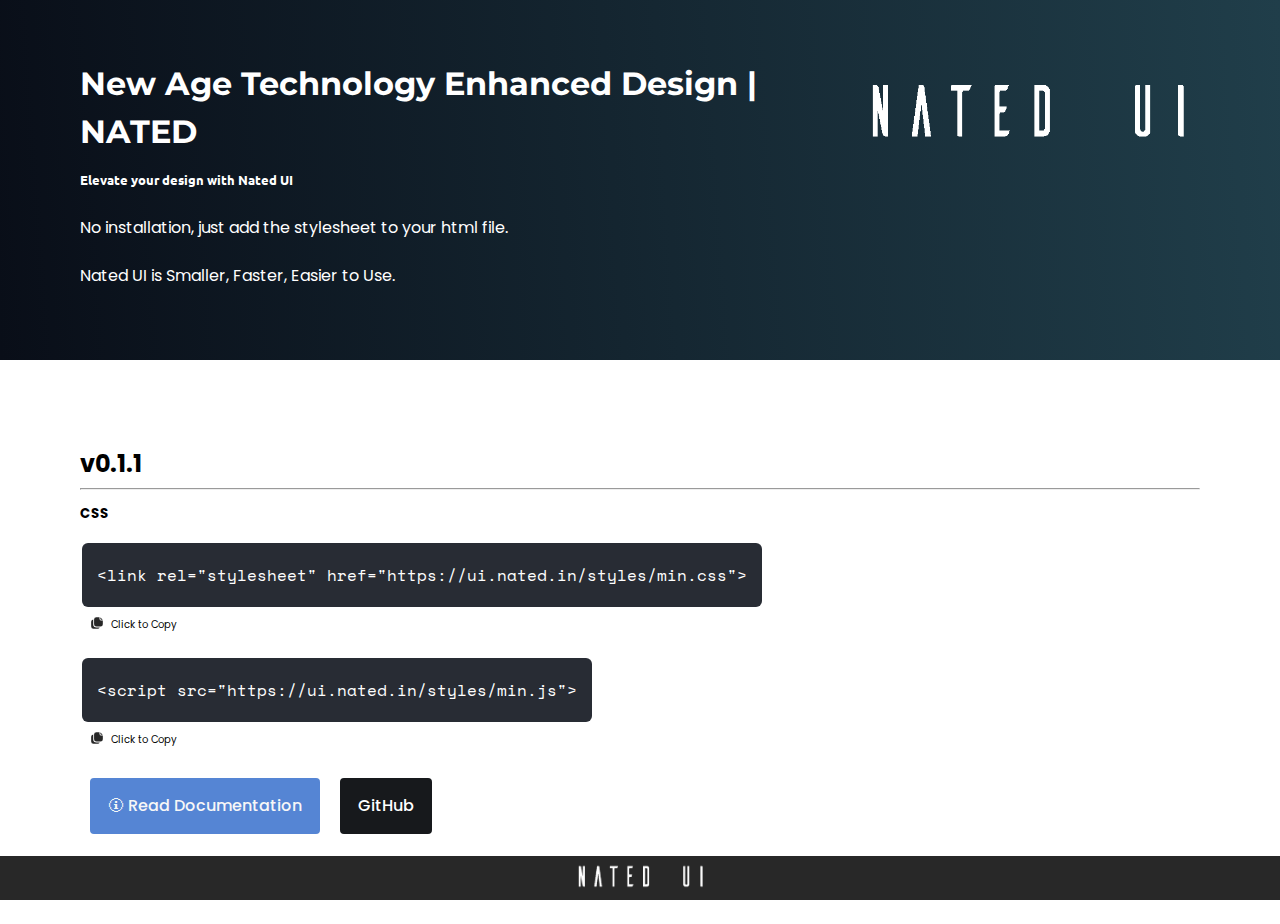
<file: index.html>
<!DOCTYPE html>
<html lang="en">

<head>
    <meta charset="UTF-8">
    <meta http-equiv="X-UA-Compatible" content="IE=edge">
    <link rel="shortcut icon" type="image/png" href="https://nated.in/favicon.png" />
    <meta name="viewport" content="width=device-width, initial-scale=1.0">
    <title>Nated UI</title>

    <!-- Still working on documentation and new styling UI, welcome to source code  -->
    <!-- 
        _   _       _           _   _    _ _____ 
        | \ | |     | |         | | | |  | |_   _|
        |  \| | __ _| |_ ___  __| | | |  | | | |  
        | . ` |/ _` | __/ _ \/ _` | | |  | | | |  
        | |\  | (_| | ||  __/ (_| | | |__| |_| |_ 
        |_| \_|\__,_|\__\___|\__,_|  \____/|_____|
        
    -->

    <style>
        * {
            padding: 0;
            margin: 0;
            box-sizing: border-box;
        }

        .main {
            height: 100vh;
            line-height: 3rem;
            text-decoration: none;
        }

        .hero {
            padding: 60px 80px;
            display: flex;
            justify-content: space-between;
        }

        .hero-img {
            object-fit: contain;
            /* height: 20px;
            position: relative;
            top:0; */
        }

        .container {
            padding: 80px;
        }

        .cust-link-box {
            display: flex;
            flex-direction: row;
            cursor: pointer;
        }

        .cust-link-box {
            padding: 8px 15px !important;
            background-color: #282c34 !important;
            color: white;
            border-radius: 6px;
            width: fit-content;
            margin: 5px 2px;
        }

        .copy-code {
            padding: 4px 10px;
            font-size: .3rem;
            display: flex;
        }
        .copy-code-js {
            padding: 4px 10px;
            font-size: .3rem;
            display: flex;
        }

        #copy-it-js {
            padding: 0 7px;
            font-size: 10px !important;
            margin-top: -15px;
        }
        #copy-it-css {
            padding: 0 7px;
            font-size: 10px !important;
            margin-top: -15px;
        }

        footer {
            position: fixed;
            left: 0;
            bottom: 0;
            width: 100%;
            color: white;
            text-align: center;

        }

        .footer-bg {
            background-color: var(--black-color);
        }

        .foot>img {
            object-fit: contain;
            height: 40px;
        }

        @media screen and (max-width: 380px) {
            .hero {
                padding: 20px;
                width: 100%;
                display: flex;
                flex-direction: column-reverse;
            }

            span.hero-img>.lock {
                display: block;
                object-fit: contain;
                width: 280px;
                margin: 20px auto;
            }

            .main {
                font-size: .8rem;
                max-width: 380px;
                overflow-x: hidden;
            }

            .container {
                padding: 13px;
            }

            .flex {
                display: flex;
                flex-direction: column;
                padding-bottom: 50px;
            }

            .copy-code {
                max-width: 300px;
                padding: 4px 5px;
            }
            .copy-code-js {
                max-width: 300px;
                padding: 4px 5px;
            }

            #copy-it-css {
                padding: 0 3px;
                font-size: 7px !important;
            }
            #copy-it-js {
                padding: 0 3px;
                font-size: 7px !important;
            }

            div.flex>a {
                margin-left: 0 !important;
            }

            .cust-link-box {
                padding: 7px 7px !important;
                background-color: #282c34 !important;
                color: white;
                font-size: .6rem;
                border-radius: 6px;
                width: fit-content;
                line-height: 1.8rem;
                /* margin: 5px 2px; */
            }
        }
    </style>
    <link rel="stylesheet" href="./styles/min.css">
</head>

<body>
    <header>

    </header>
    <div class="main font-poppins">
        <div class="hero grad-3">
            <span class="hero-info">
                <h1 class="font-mont">New Age Technology Enhanced Design | NATED</h1>
                <h5 class="tagline font-ubuntu">Elevate your design with Nated UI</h5>
                <p>No installation, just add the stylesheet to your html file.</p>
                <p>Nated UI is Smaller, Faster, Easier to Use.</p>
            </span>
            <span class="hero-img">
                <img class="lock" src="./assets/img/natedui.png" height="100px" alt="">
            </span>
        </div>
        <div class="container">
            <h2 class="version">v0.1.1</h2>
            <hr>
            <h5>CSS</h5>
            <!-- ---------- css copy ---------- -->
            <div class="cust-link-box" onclick="copyToClipboard()">
                <p id="link-1" class="font-mono"></p>
            </div>
            <span class="copy-code" onclick="copyToClipboard()">
                <svg width="14" height="14" viewBox="0 0 24 24" xmlns="http://www.w3.org/2000/svg">
                    <path data-name="copy-Filled"
                        d="M11 19.5h5.7A3.978 3.978 0 0 1 13 22H6a4 4 0 0 1-4-4v-8a4.007 4.007 0 0 1 3.5-3.97V14a5.51 5.51 0 0 0 5.5 5.5Zm8.5-13.25h2.12a1.638 1.638 0 0 0-.21-.25L18 2.59a1.156 1.156 0 0 0-.25-.2V4.5a1.758 1.758 0 0 0 1.75 1.75Zm0 1.5a3.256 3.256 0 0 1-3.25-3.25V2H11a4 4 0 0 0-4 4v8a4 4 0 0 0 4 4h7a4 4 0 0 0 4-4V7.75Z"
                        style="fill:rgb(39, 39, 39)" />
                </svg>
                <p id="copy-it-css">Click to Copy</p>
            </span>
            <!-- -------- js copy -------- -->
            <div class="cust-link-box" onclick="copyToClipboardJS()">
                <p id="link-2" class="font-mono"></p>
            </div>
            <span class="copy-code-js" onclick="copyToClipboardJS()">
                <svg width="14" height="14" viewBox="0 0 24 24" xmlns="http://www.w3.org/2000/svg">
                    <path data-name="copy-Filled"
                        d="M11 19.5h5.7A3.978 3.978 0 0 1 13 22H6a4 4 0 0 1-4-4v-8a4.007 4.007 0 0 1 3.5-3.97V14a5.51 5.51 0 0 0 5.5 5.5Zm8.5-13.25h2.12a1.638 1.638 0 0 0-.21-.25L18 2.59a1.156 1.156 0 0 0-.25-.2V4.5a1.758 1.758 0 0 0 1.75 1.75Zm0 1.5a3.256 3.256 0 0 1-3.25-3.25V2H11a4 4 0 0 0-4 4v8a4 4 0 0 0 4 4h7a4 4 0 0 0 4-4V7.75Z"
                        style="fill:rgb(39, 39, 39)" />
                </svg>
                <p id="copy-it-js">Click to Copy</p>
            </span>

            <div class="flex">
                <a href="/docs" class="btn dark-btn">🛈 Read Documentation</a>
                <a href="https://github.com/IndGeek/NatedUI" target="_blank" class="btn cto-btn font-bold">GitHub</a>
            </div>

        </div>

    </div>
    <footer>
        <div class="footer-bg">
            <span class="foot">
                <img class="lock" src="./assets/img/natedui.png" alt="">
                <!-- <p>Ok Test</p> -->
            </span>
        </div>
    </footer>
</body>
<script>
    var link1 = `<link rel="stylesheet" href="https://ui.nated.in/styles/min.css">`;
    var link2 = `<script src="https://ui.nated.in/styles/min.js">`;
    document.querySelector('#link-1').textContent = link1;
    document.querySelector('#link-2').innerText = link2;


    const copyToClipboard = () => {
        const el = document.createElement('textarea');
        el.value = link1;
        el.setAttribute('readonly', '');
        el.style.position = 'absolute';
        el.style.left = '-9999px';
        document.body.appendChild(el);
        el.select();
        document.execCommand('copy');
        document.body.removeChild(el);
        document.querySelector('#copy-it-css').textContent = 'Copied to Clipboard';
        document.querySelector('#copy-it-css').style.color = 'var(--text-green)';
    };

    const copyToClipboardJS = () => {
        const el = document.createElement('textarea');
        el.value = link2;
        el.setAttribute('readonly', '');
        el.style.position = 'absolute';
        el.style.left = '-9999px';
        document.body.appendChild(el);
        el.select();
        document.execCommand('copy');
        document.body.removeChild(el);
        document.querySelector('#copy-it-js').textContent = 'Copied to Clipboard';
        document.querySelector('#copy-it-js').style.color = 'var(--text-green)';
    };
</script>

</html>
</file>
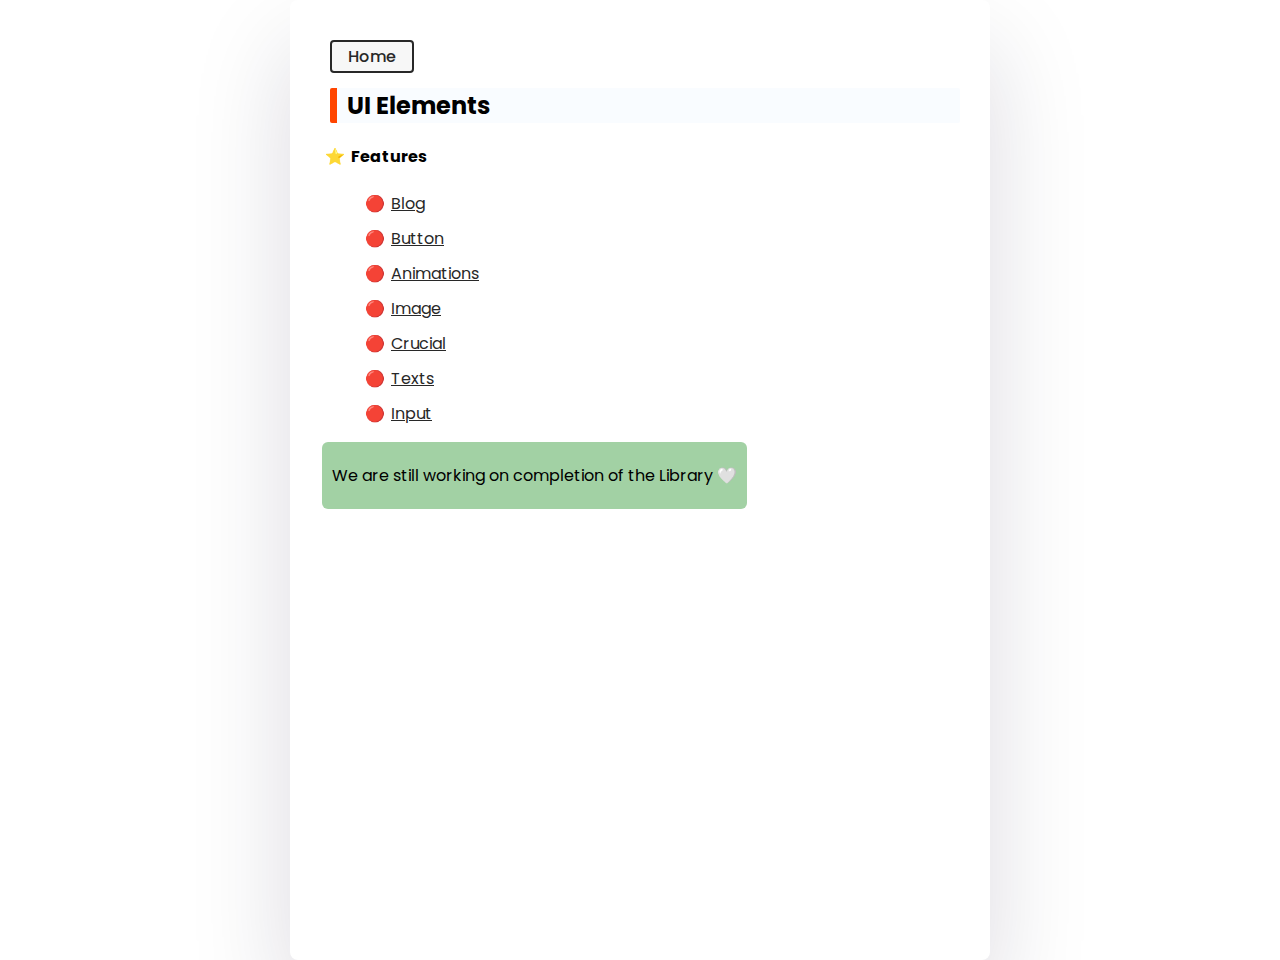
<file: docs/index.html>
<!DOCTYPE html>
<html lang="en">

<head>
    <meta charset="UTF-8">
    <meta http-equiv="X-UA-Compatible" content="IE=edge">
    <link rel="shortcut icon" type="image/png" href="https://nated.in/favicon.png" />
    <meta name="viewport" content="width=device-width, initial-scale=1.0">
    <title>Button Styling Nat UI</title>
    <style>
        body {
            padding: 0;
            margin: 0;
            box-sizing: border-box;
        }
        .container {
            height: 100vh;
            padding: 10px 30px;
        }
        .text-black a{
            color: var(--black-color) !important;
        }
    </style>
    <link rel="stylesheet" href="/styles/min.css" crossorigin="anonymous">
</head>

<body>
    <div class="blog blog-body font-poppins container nat-ui">
        <a class="btn dark-btn" href="/">Home</a>
        <h2 class="blog-h2-1">UI Elements</h2>
        <h4 class="star-icon">Features</h4>
        <ul class="blog text-black">
            <li class="red-icon slide-left"><a class="text-gray" href="../components/blog/">Blog</a></li>
            <li class="red-icon slide-left"><a href="../components/button/">Button</a></li>
            <li class="red-icon slide-left"><a href="../components/animations/">Animations</a></li>
            <li class="red-icon slide-left"><a href="../components/button/">Image</a></li>
            <li class="red-icon slide-left"><a href="../components/button/">Crucial</a></li>
            <li class="red-icon slide-left"><a href="../components/button/">Texts</a></li>
            <li class="red-icon slide-left"><a href="../components/button/">Input</a></li>
        </ul>
        <div class="info-box font-poppins">
            <p> We are still working on completion of the Library 🤍</p>
        </div>
    </div>
    <script defer src="../styles/min.js"></script>
</body>

</html>
</file>
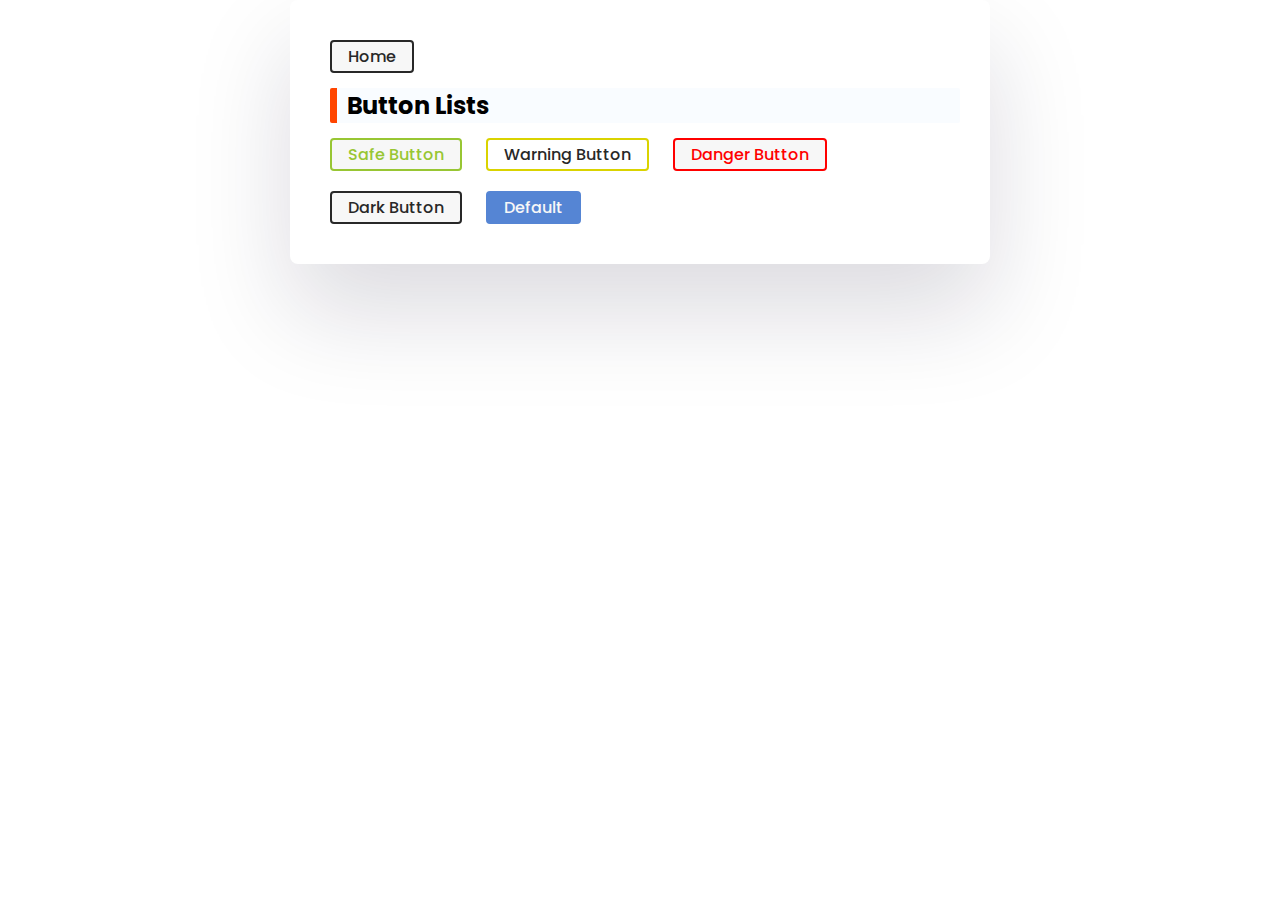
<file: components/button/index.html>
<!DOCTYPE html>
<html lang="en">

<head>
    <meta charset="UTF-8">
    <meta http-equiv="X-UA-Compatible" content="IE=edge">
    <link rel="shortcut icon" type="image/png" href="https://nated.in/favicon.png" />
    <meta name="viewport" content="width=device-width, initial-scale=1.0">
    <title>Button Styling Nat UI</title>
    <style>
        body {
            padding: 0;
            margin: 0;
            box-sizing: border-box;
        }
        .container {
            padding: 10px 30px;
        }
        
    </style>
    <link rel="stylesheet" href="/styles/min.css" crossorigin="anonymous">
</head>

<body>
    <div class="blog blog-body font-poppins container">
        <a class="btn dark-btn" href="/">Home</a>
        <h2 class="blog-h2-1">Button Lists</h2>
        <a class="btn safe-btn" href="/">Safe Button</a>
        <a class="btn warning-btn" href="/">Warning Button</a>
        <a class="btn danger-btn" href="/">Danger Button</a>
        <a class="btn dark-btn" href="/">Dark Button</a>
        <a class="btn" href="/">Default</a>
        
        
    </div>
</body>

</html>
</file>
<file: styles/min.css>
@charset "UTF-8";/*
 * Nat UI  v0.1.0 (https://ui.nated.in/)
 * Copyright 2022-2023 Nated.in */

@import url("../components/crucial/crucial.css");
@import url("../components/box/box.css");
@import url("../components/texts/texts.css");
@import url("../components/image/image.css");
@import url("../components/blog/blog.css");
@import url("../components/button/button.css");
@import url("../components/animations/animations.css");
@import url("../components/code/code.css");












:root {
    --primary-color: #ff3b30;
    --secondary-color: #fff6ea;
    --sky-color: #5585d4;
    --grey-color: #9a9a9a;
    --black-color: #282828;
    --white-color: #ffffff;
    --lynx-white-color: #f7f7f7;
    --violet-color: #544ac8;
    --lynx-gray-color: #c5c5c5;
    --success-color: rgb(10, 209, 10);
    --failed-color: rgb(231, 52, 52);
    --warning-color: #ffeb3b;
    --text-red: red;
    --text-green: green;
    --text-blue: blue;
    --text-cyan: cyan;
}
</file>
